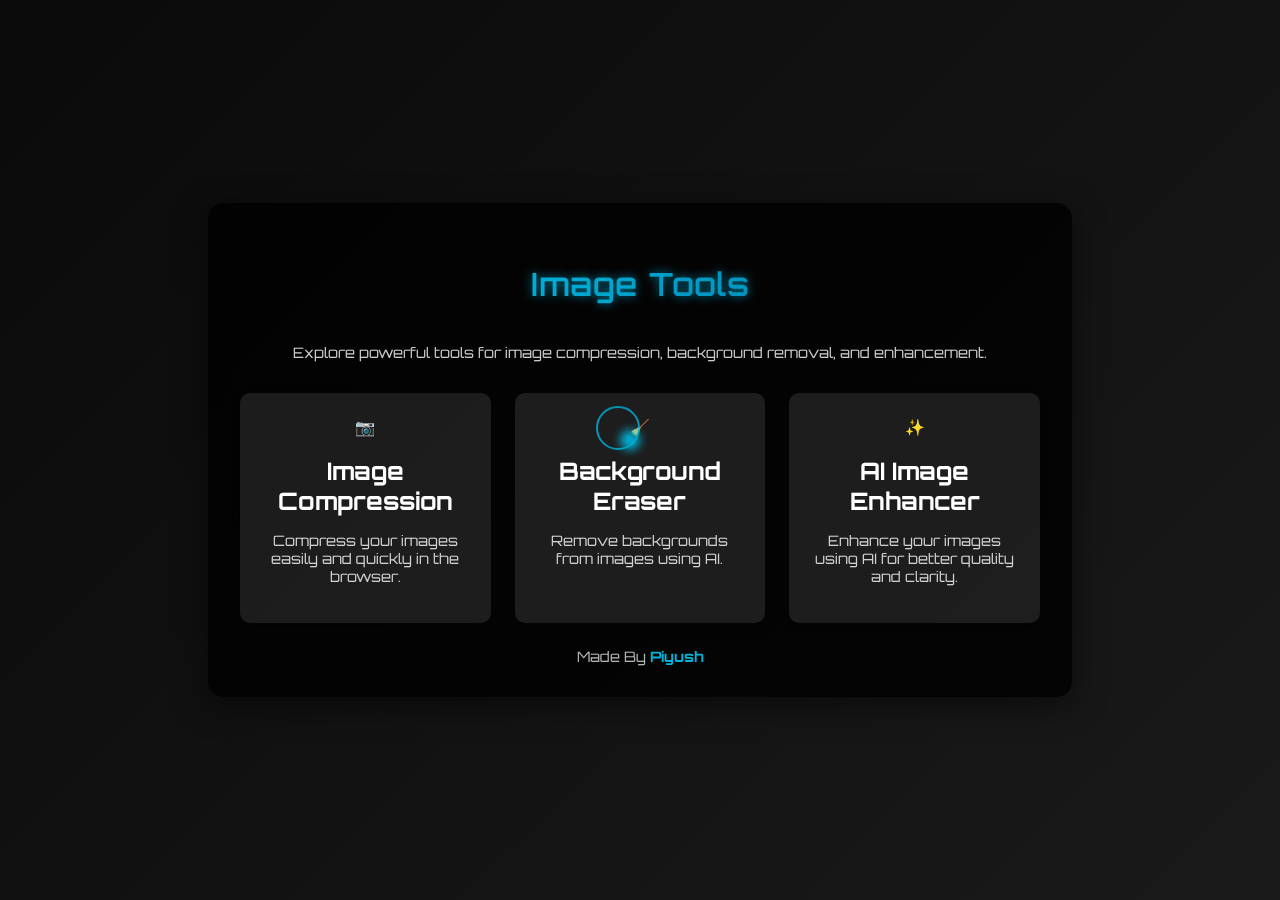
<file: index.html>
<!DOCTYPE html>
<html lang="en">
<head>
  <meta charset="UTF-8">
  <meta name="viewport" content="width=device-width, initial-scale=1.0">
  <title>Image Tools</title>
  <link rel="manifest" href="manifest.json">
  <link href="https://fonts.googleapis.com/css2?family=Orbitron:wght@600&display=swap" rel="stylesheet">
  <link rel="stylesheet" href="styles.css">
</head>
<body>
  <div class="background"></div>
  <div class="container">
    <h1>Image Tools</h1>
    <p class="info">Explore powerful tools for image compression, background removal, and enhancement.</p>
    <div class="tools-grid">
      <div class="tool-card" onclick="navigateToCompress()">
        <div class="tool-icon">📷</div>
        <h2>Image Compression</h2>
        <p>Compress your images easily and quickly in the browser.</p>
      </div>
      <div class="tool-card" onclick="navigateToErase()">
        <div class="tool-icon">🧹</div>
        <h2>Background Eraser</h2>
        <p>Remove backgrounds from images using AI.</p>
      </div>
      <div class="tool-card" onclick="navigateToEnhancer()">
        <div class="tool-icon">✨</div>
        <h2>AI Image Enhancer</h2>
        <p>Enhance your images using AI for better quality and clarity.</p>
      </div>
    </div>
    <div class="credit">Made By <span>Piyush</span></div>
  </div>
  <div id="custom-cursor"></div>
  <div id="cursor-circle"></div>
  <script src="script.js"></script>
  <script>
    function navigateToCompress() {
      window.location.href = 'compress.html';
    }

    function navigateToErase() {
      window.location.href = 'erase.html';
    }

    function navigateToEnhancer() {
      window.location.href = 'enhancer.html';
    }
  </script>
</body>
</html>
</file>
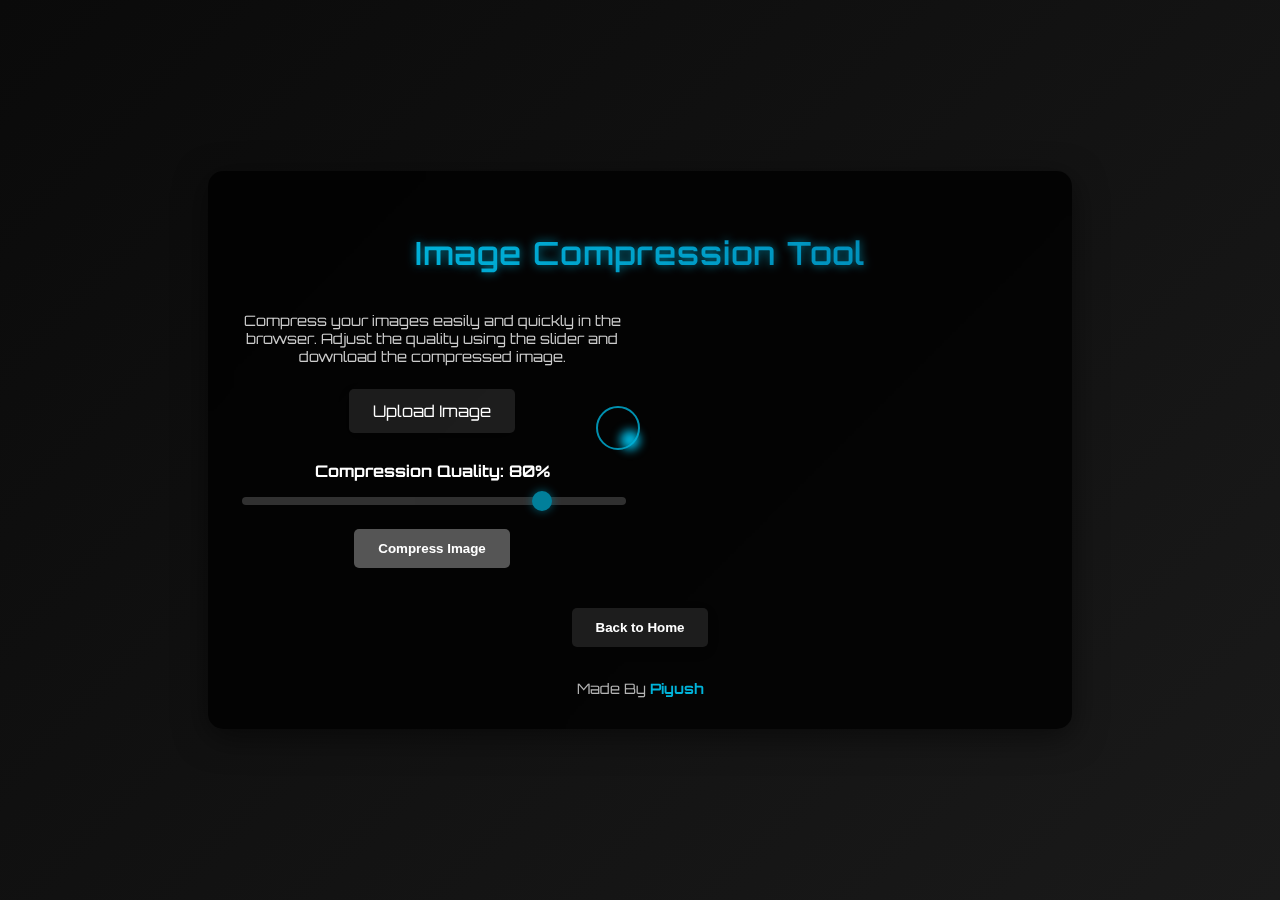
<file: compress.html>
<!DOCTYPE html>
<html lang="en">
<head>
  <meta charset="UTF-8">
  <meta name="viewport" content="width=device-width, initial-scale=1.0">
  <title>Image Compression Tool</title>
  <link href="https://fonts.googleapis.com/css2?family=Orbitron:wght@600&display=swap" rel="stylesheet">
  <link rel="stylesheet" href="styles.css">
</head>
<body>
  <div class="background"></div>
  <div class="container">
    <h1>Image Compression Tool</h1>
    <div class="content-wrapper">
      <div class="left-section">
        <p class="info">Compress your images easily and quickly in the browser. Adjust the quality using the slider and download the compressed image.</p>
        <div class="upload-section">
          <label for="image-upload" class="upload-label">Upload Image</label>
          <input type="file" id="image-upload" accept="image/*">
        </div>
        <div class="controls">
          <label for="quality-slider">Compression Quality: <span id="quality-value">80</span>%</label>
          <input type="range" id="quality-slider" min="1" max="100" value="80">
          <button id="compress-btn" disabled>Compress Image</button>
        </div>
      </div>
      <div class="right-section">
        <img id="preview" alt="Compressed Image Preview">
        <a id="download-link" class="hidden download-btn">Download Compressed Image</a>
      </div>
    </div>
    <button class="back-btn" onclick="navigateToHome()">Back to Home</button>
    <div class="credit">Made By <span>Piyush</span></div>
  </div>
  <div id="custom-cursor"></div>
  <div id="cursor-circle"></div>
  <script src="script.js"></script>
  <script>
    function navigateToHome() {
      window.location.href = 'index.html';
    }

    // Image Compression Logic
    document.addEventListener('DOMContentLoaded', () => {
      const imageUpload = document.getElementById('image-upload');
      const qualitySlider = document.getElementById('quality-slider');
      const qualityValue = document.getElementById('quality-value');
      const compressBtn = document.getElementById('compress-btn');
      const preview = document.getElementById('preview');
      const downloadLink = document.getElementById('download-link');

      let uploadedImage = null;

      qualitySlider.addEventListener('input', () => {
        qualityValue.textContent = qualitySlider.value;
      });

      imageUpload.addEventListener('change', (event) => {
        const file = event.target.files[0];
        if (file && file.type.startsWith('image/')) {
          const reader = new FileReader();
          reader.onload = (e) => {
            uploadedImage = e.target.result;
            preview.src = uploadedImage;
            preview.style.display = 'block';
            compressBtn.disabled = false;
          };
          reader.readAsDataURL(file);
        }
      });

      compressBtn.addEventListener('click', () => {
        if (!uploadedImage) return;

        const quality = parseInt(qualitySlider.value) / 100;
        const img = new Image();
        img.src = uploadedImage;

        img.onload = () => {
          const canvas = document.createElement('canvas');
          const ctx = canvas.getContext('2d');

          canvas.width = img.width;
          canvas.height = img.height;

          ctx.drawImage(img, 0, 0, canvas.width, canvas.height);

          canvas.toBlob(
            (blob) => {
              const compressedImageUrl = URL.createObjectURL(blob);
              preview.src = compressedImageUrl;
              downloadLink.href = compressedImageUrl;
              downloadLink.download = 'compressed-image.jpg';
              downloadLink.classList.remove('hidden');
            },
            'image/jpeg',
            quality
          );
        };
      });
    });
  </script>
</body>
</html>
</file>
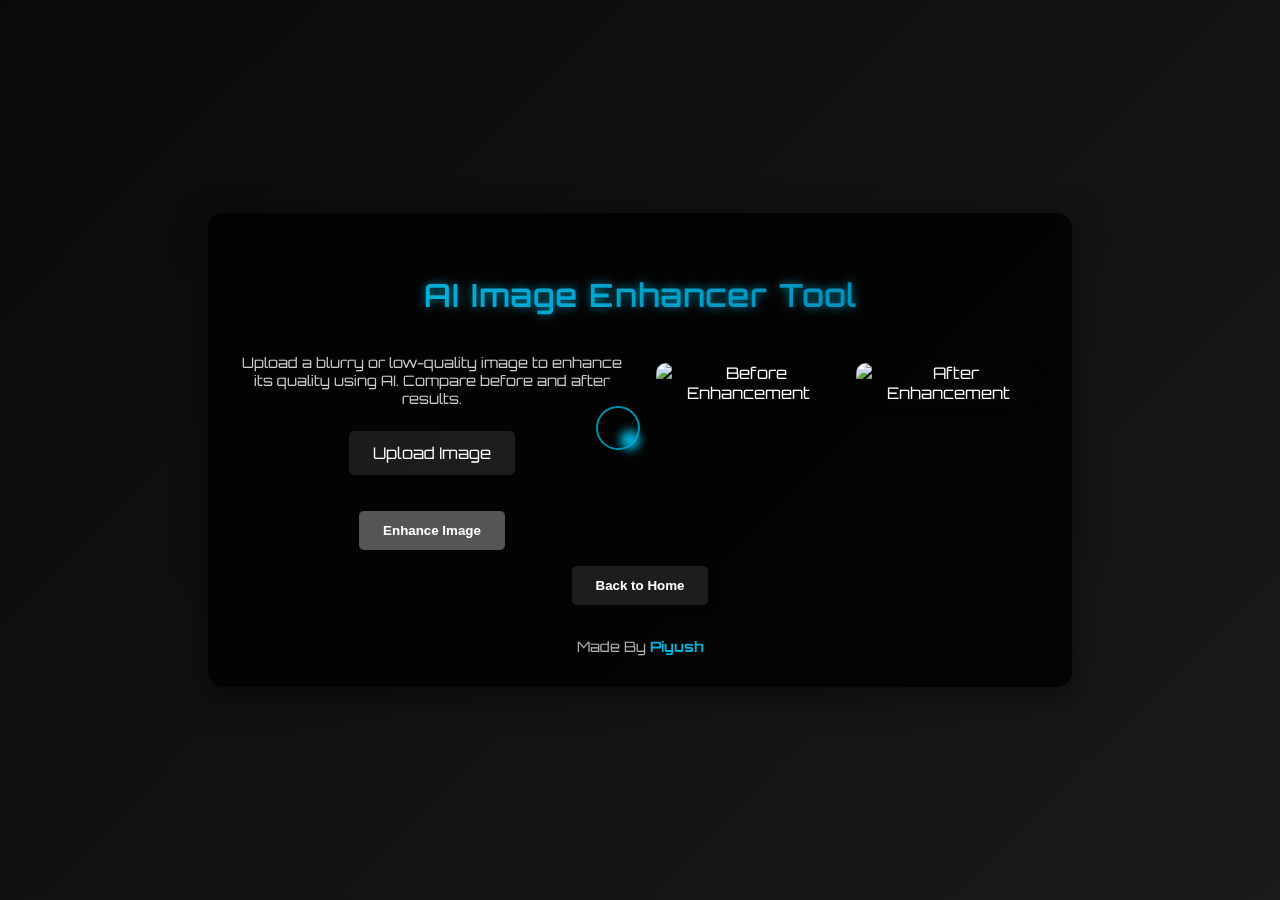
<file: enhancer.html>
<!DOCTYPE html>
<html lang="en">
<head>
  <meta charset="UTF-8">
  <meta name="viewport" content="width=device-width, initial-scale=1.0">
  <title>AI Image Enhancer Tool</title>
  <link href="https://fonts.googleapis.com/css2?family=Orbitron:wght@600&display=swap" rel="stylesheet">
  <link rel="stylesheet" href="styles.css">
</head>
<body>
  <div class="background"></div>
  <div class="container">
    <h1>AI Image Enhancer Tool</h1>
    <div class="content-wrapper">
      <div class="left-section">
        <p class="info">Upload a blurry or low-quality image to enhance its quality using AI. Compare before and after results.</p>
        <div class="upload-section">
          <label for="image-upload" class="upload-label">Upload Image</label>
          <input type="file" id="image-upload" accept="image/*">
        </div>
        <button id="enhance-btn" disabled>Enhance Image</button>
      </div>
      <div class="right-section">
        <div class="before-after">
          <img id="before" alt="Before Enhancement">
          <img id="after" alt="After Enhancement" class="hidden">
        </div>
        <a id="download-link" class="hidden download-btn">Download Enhanced Image</a>
      </div>
    </div>
    <button class="back-btn" onclick="navigateToHome()">Back to Home</button>
    <div class="credit">Made By <span>Piyush</span></div>
  </div>
  <div id="custom-cursor"></div>
  <div id="cursor-circle"></div>
  <script src="script.js"></script>
  <script>
    function navigateToHome() {
      window.location.href = 'index.html';
    }

    // AI Image Enhancer Logic
    document.addEventListener('DOMContentLoaded', () => {
      const imageUpload = document.getElementById('image-upload');
      const enhanceBtn = document.getElementById('enhance-btn');
      const beforeImage = document.getElementById('before');
      const afterImage = document.getElementById('after');
      const downloadLink = document.getElementById('download-link');

      let uploadedImage = null;

      imageUpload.addEventListener('change', (event) => {
        const file = event.target.files[0];
        if (file && file.type.startsWith('image/')) {
          const reader = new FileReader();
          reader.onload = (e) => {
            uploadedImage = e.target.result;
            beforeImage.src = uploadedImage;
            beforeImage.style.display = 'block';
            enhanceBtn.disabled = false;
          };
          reader.readAsDataURL(file);
        }
      });

      enhanceBtn.addEventListener('click', async () => {
        if (!uploadedImage) return;

        // Show loading state
        enhanceBtn.disabled = true;
        enhanceBtn.textContent = 'Enhancing...';

        // Use DeepAI's Torch-SRGAN API for image enhancement
        const apiKey = 'f764f073-5c23-4302-bf86-26262a30045e'; // Your DeepAI API key
        const formData = new FormData();
        formData.append('image', imageUpload.files[0]);

        try {
          const response = await fetch('https://api.deepai.org/api/torch-srgan', {
            method: 'POST',
            headers: {
              'api-key': apiKey,
            },
            body: formData,
          });

          if (!response.ok) {
            throw new Error('Failed to enhance image');
          }

          const data = await response.json();
          const enhancedImageUrl = data.output_url;

          afterImage.src = enhancedImageUrl;
          afterImage.classList.remove('hidden');
          downloadLink.href = enhancedImageUrl;
          downloadLink.download = 'enhanced-image.png';
          downloadLink.classList.remove('hidden');
        } catch (error) {
          console.error('Error:', error);
          alert('Failed to enhance image. Please try again.');
        } finally {
          enhanceBtn.disabled = false;
          enhanceBtn.textContent = 'Enhance Image';
        }
      });
    });
  </script>
</body>
</html>
</file>
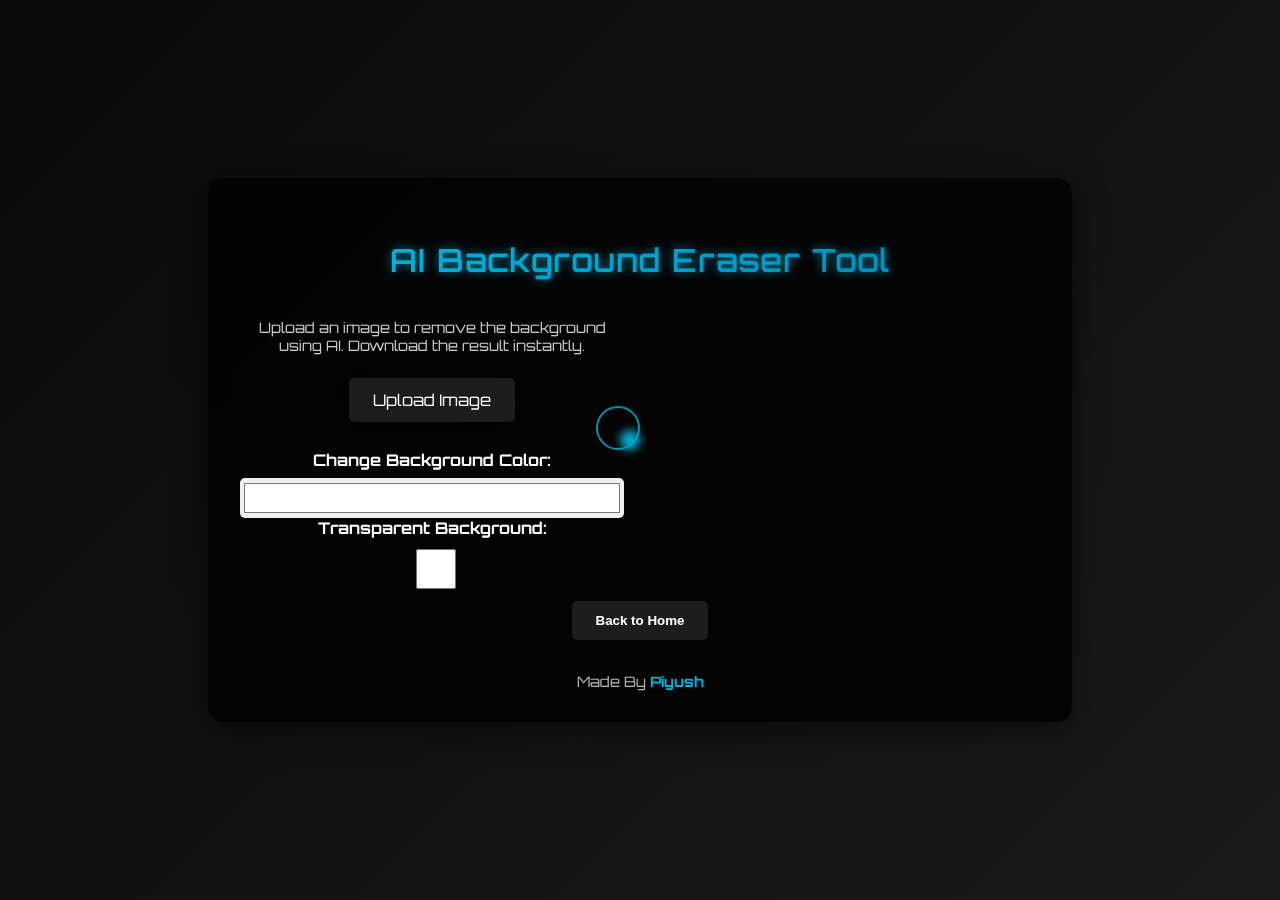
<file: erase.html>
<!DOCTYPE html>
<html lang="en">
<head>
  <meta charset="UTF-8">
  <meta name="viewport" content="width=device-width, initial-scale=1.0">
  <title>AI Background Eraser Tool</title>
  <link href="https://fonts.googleapis.com/css2?family=Orbitron:wght@600&display=swap" rel="stylesheet">
  <link rel="stylesheet" href="styles.css">
</head>
<body>
  <div class="background"></div>
  <div class="container">
    <h1>AI Background Eraser Tool</h1>
    <div class="content-wrapper">
      <div class="left-section">
        <p class="info">Upload an image to remove the background using AI. Download the result instantly.</p>
        <div class="upload-section">
          <label for="image-upload" class="upload-label">Upload Image</label>
          <input type="file" id="image-upload" accept="image/*">
        </div>
        <div class="color-picker">
          <label for="bg-color">Change Background Color:</label>
          <input type="color" id="bg-color" value="#ffffff">
          <label for="transparent-bg">Transparent Background:</label>
          <input type="checkbox" id="transparent-bg">
        </div>
      </div>
      <div class="right-section">
        <img id="preview" alt="Background Removed Image Preview">
        <a id="download-link" class="hidden download-btn">Download Image</a>
      </div>
    </div>
    <button class="back-btn" onclick="navigateToHome()">Back to Home</button>
    <div class="credit">Made By <span>Piyush</span></div>
  </div>
  <div id="custom-cursor"></div>
  <div id="cursor-circle"></div>
  <script src="script.js"></script>
  <script>
    function navigateToHome() {
      window.location.href = 'index.html';
    }

    // AI Background Eraser Logic
    document.addEventListener('DOMContentLoaded', () => {
      const imageUpload = document.getElementById('image-upload');
      const preview = document.getElementById('preview');
      const downloadLink = document.getElementById('download-link');
      const bgColorPicker = document.getElementById('bg-color');
      const transparentBg = document.getElementById('transparent-bg');

      let uploadedImage = null;

      imageUpload.addEventListener('change', (event) => {
        const file = event.target.files[0];
        if (file && file.type.startsWith('image/')) {
          const reader = new FileReader();
          reader.onload = (e) => {
            uploadedImage = e.target.result;
            preview.src = uploadedImage;
            preview.style.display = 'block';
            removeBackground(file);
          };
          reader.readAsDataURL(file);
        }
      });

      async function removeBackground(file) {
        const apiKey = 'EQegKmyPD7Cp4MMJSHpUNsiu'; // Your Remove.bg API key
        const formData = new FormData();
        formData.append('image_file', file);

        try {
          const response = await fetch('https://api.remove.bg/v1.0/removebg', {
            method: 'POST',
            headers: {
              'X-Api-Key': apiKey,
            },
            body: formData,
          });

          if (!response.ok) {
            throw new Error('Failed to remove background');
          }

          const blob = await response.blob();
          const url = URL.createObjectURL(blob);
          preview.src = url;
          downloadLink.href = url;
          downloadLink.download = 'background-removed.png';
          downloadLink.classList.remove('hidden');
        } catch (error) {
          console.error('Error:', error);
          alert('Failed to remove background. Please try again.');
        }
      }

      bgColorPicker.addEventListener('input', () => {
        preview.style.backgroundColor = bgColorPicker.value;
      });

      transparentBg.addEventListener('change', () => {
        if (transparentBg.checked) {
          preview.style.backgroundColor = 'transparent';
        } else {
          preview.style.backgroundColor = bgColorPicker.value;
        }
      });
    });
  </script>
</body>
</html>
</file>
<file: styles.css>
/* General Styles */
body {
  font-family: 'Orbitron', sans-serif;
  color: #ffffff;
  margin: 0;
  padding: 0;
  display: flex;
  justify-content: center;
  align-items: center;
  min-height: 100vh;
  overflow: auto;
  position: relative;
  cursor: none;
  background: linear-gradient(135deg, #0a0a0a, #1a1a1a);
}

.background {
  position: absolute;
  top: 0;
  left: 0;
  width: 100%;
  height: 100%;
  background: url('https://motionbgs.com/dl/gif/1397') no-repeat center center/cover;
  filter: brightness(0.4) blur(5px);
  z-index: -1;
}

.container {
  background: rgba(0, 0, 0, 0.8);
  padding: 2rem;
  border-radius: 15px;
  box-shadow: 0 8px 32px rgba(0, 0, 0, 0.5);
  width: 100%;
  max-width: 800px;
  text-align: center;
  backdrop-filter: blur(10px);
  animation: fadeIn 1s ease-in-out;
  margin: 2rem;
}

h1 {
  margin-bottom: 1rem;
  font-size: 2rem;
  background: linear-gradient(135deg, #00b4db, #0083b0);
  -webkit-background-clip: text;
  background-clip: text;
  color: transparent;
  text-shadow: 0 0 10px rgba(0, 180, 219, 0.7);
  font-weight: 600;
  letter-spacing: 1px;
  padding: 0.5rem 1rem;
  border-radius: 10px;
  display: inline-block;
  animation: glow 2s infinite alternate;
}

.info {
  margin-bottom: 1.5rem;
  font-size: 0.9rem;
  color: rgba(255, 255, 255, 0.8);
  position: relative;
}

.info:hover::after {
  content: '';
  position: absolute;
  left: 0;
  bottom: -2px;
  width: 100%;
  height: 2px;
  background: linear-gradient(135deg, #00b4db, #0083b0);
  animation: underline 0.5s ease;
}

@keyframes underline {
  from {
    width: 0;
  }
  to {
    width: 100%;
  }
}

@keyframes glow {
  0% {
    text-shadow: 0 0 10px rgba(0, 180, 219, 0.7);
  }
  100% {
    text-shadow: 0 0 20px rgba(0, 180, 219, 1);
  }
}

.upload-section {
  margin-bottom: 1.5rem;
}

.upload-label {
  display: inline-block;
  background: rgba(255, 255, 255, 0.1);
  color: #fff;
  padding: 0.75rem 1.5rem;
  border-radius: 5px;
  cursor: pointer;
  transition: transform 0.3s ease, box-shadow 0.3s ease;
  box-shadow: 0 4px 15px rgba(0, 0, 0, 0.3);
  position: relative;
  overflow: hidden;
}

.upload-label::before {
  content: '';
  position: absolute;
  top: 50%;
  left: 50%;
  width: 300%;
  height: 300%;
  background: radial-gradient(circle, rgba(0, 180, 219, 0.5), transparent);
  transform: translate(-50%, -50%) scale(0);
  transition: transform 0.5s ease;
  pointer-events: none;
}

.upload-label:hover::before {
  transform: translate(-50%, -50%) scale(1);
}

.upload-label:hover {
  transform: translateY(-3px);
  box-shadow: 0 6px 20px rgba(0, 180, 219, 0.6);
}

#image-upload {
  display: none;
}

.controls {
  margin-bottom: 1.5rem;
}

.controls label {
  display: block;
  margin-bottom: 0.5rem;
  font-weight: bold;
}

#quality-slider {
  width: 100%;
  margin-bottom: 1rem;
  appearance: none;
  height: 8px;
  background: #444;
  border-radius: 5px;
  outline: none;
  opacity: 0.7;
  transition: opacity 0.3s ease;
}

#quality-slider:hover {
  opacity: 1;
}

#quality-slider::-webkit-slider-thumb {
  appearance: none;
  width: 20px;
  height: 20px;
  background: #00b4db;
  border-radius: 50%;
  cursor: pointer;
  box-shadow: 0 0 10px rgba(0, 180, 219, 0.7);
}

#compress-btn, .download-btn, .back-btn, #enhance-btn {
  background: rgba(255, 255, 255, 0.1);
  color: #fff;
  border: none;
  padding: 0.75rem 1.5rem;
  border-radius: 5px;
  cursor: pointer;
  transition: transform 0.3s ease, box-shadow 0.3s ease;
  box-shadow: 0 4px 15px rgba(0, 0, 0, 0.3);
  position: relative;
  overflow: hidden;
  font-weight: 600;
  margin: 0.5rem;
}

#compress-btn::before, .download-btn::before, .back-btn::before, #enhance-btn::before {
  content: '';
  position: absolute;
  top: 50%;
  left: 50%;
  width: 300%;
  height: 300%;
  background: radial-gradient(circle, rgba(0, 180, 219, 0.5), transparent);
  transform: translate(-50%, -50%) scale(0);
  transition: transform 0.5s ease;
  pointer-events: none;
}

#compress-btn:hover::before, .download-btn:hover::before, .back-btn:hover::before, #enhance-btn:hover::before {
  transform: translate(-50%, -50%) scale(1);
}

#compress-btn:hover, .download-btn:hover, .back-btn:hover, #enhance-btn:hover {
  transform: translateY(-3px);
  box-shadow: 0 6px 20px rgba(0, 180, 219, 0.6);
}

#compress-btn:disabled, #enhance-btn:disabled {
  background: #555;
  cursor: not-allowed;
  box-shadow: none;
}

.output-section {
  margin-top: 1.5rem;
}

#preview {
  max-width: 100%;
  border-radius: 10px;
  display: none;
  box-shadow: 0 4px 15px rgba(0, 0, 0, 0.3);
  background: #fff;
}

.download-btn {
  display: none;
}

.color-picker {
  margin-top: 1rem;
}

.color-picker label {
  display: block;
  margin-bottom: 0.5rem;
  font-weight: bold;
}

.color-picker input {
  width: 100%;
  height: 40px;
  border: none;
  border-radius: 5px;
  cursor: pointer;
}

.credit {
  margin-top: 1.5rem;
  font-size: 0.9rem;
  color: rgba(255, 255, 255, 0.7);
  animation: fadeIn 2s ease-in-out;
}

.credit span {
  color: #00b4db;
  font-weight: bold;
}

/* Custom Cursor */
#custom-cursor {
  position: absolute;
  width: 20px;
  height: 20px;
  background: #00b4db;
  border-radius: 50%;
  pointer-events: none;
  transform: translate(-50%, -50%);
  z-index: 9999;
  filter: blur(5px);
  transition: transform 0.1s ease, width 0.2s ease, height 0.2s ease;
}

#cursor-circle {
  position: absolute;
  width: 40px;
  height: 40px;
  border: 2px solid rgba(0, 180, 219, 0.8);
  border-radius: 50%;
  pointer-events: none;
  transform: translate(-50%, -50%);
  z-index: 9998;
  animation: rotate 4s linear infinite;
}

@keyframes rotate {
  0% {
    transform: translate(-50%, -50%) rotate(0deg);
  }
  100% {
    transform: translate(-50%, -50%) rotate(360deg);
  }
}

/* Animations */
@keyframes fadeIn {
  from {
    opacity: 0;
    transform: translateY(20px);
  }
  to {
    opacity: 1;
    transform: translateY(0);
  }
}

/* Responsive Design */
@media (max-width: 600px) {
  .container {
    padding: 1rem;
  }

  h1 {
    font-size: 1.5rem;
  }
}

/* Home Page Styles */
.tools-grid {
  display: grid;
  grid-template-columns: repeat(auto-fit, minmax(250px, 1fr));
  gap: 1.5rem;
  margin-top: 2rem;
}

.tool-card {
  background: rgba(255, 255, 255, 0.1);
  padding: 1.5rem;
  border-radius: 10px;
  box-shadow: 0 4px 15px rgba(0, 0, 0, 0.3);
  cursor: pointer;
  transition: transform 0.3s ease, box-shadow 0.3s ease;
}

.tool-card:hover {
  transform: translateY(-5px);
  box-shadow: 0 6px 20px rgba(0, 180, 219, 0.6);
}

.tool-card h2 {
  font-size: 1.5rem;
  margin-bottom: 0.5rem;
}

.tool-card p {
  font-size: 0.9rem;
  color: rgba(255, 255, 255, 0.8);
}

/* Content Wrapper */
.content-wrapper {
  display: flex;
  justify-content: space-between;
  align-items: flex-start;
  gap: 2rem;
}

.left-section {
  flex: 1;
}

.right-section {
  flex: 1;
  display: flex;
  flex-direction: column;
  align-items: center;
}

.right-section img {
  max-width: 100%;
  height: auto;
  border-radius: 10px;
  margin-bottom: 1rem;
}

/* Before and After Section */
.before-after {
  display: flex;
  justify-content: space-between;
  gap: 1rem;
  margin-top: 1.5rem;
}

.before-after img {
  max-width: 48%;
  border-radius: 10px;
  box-shadow: 0 4px 15px rgba(0, 0, 0, 0.3);
}
</file>
